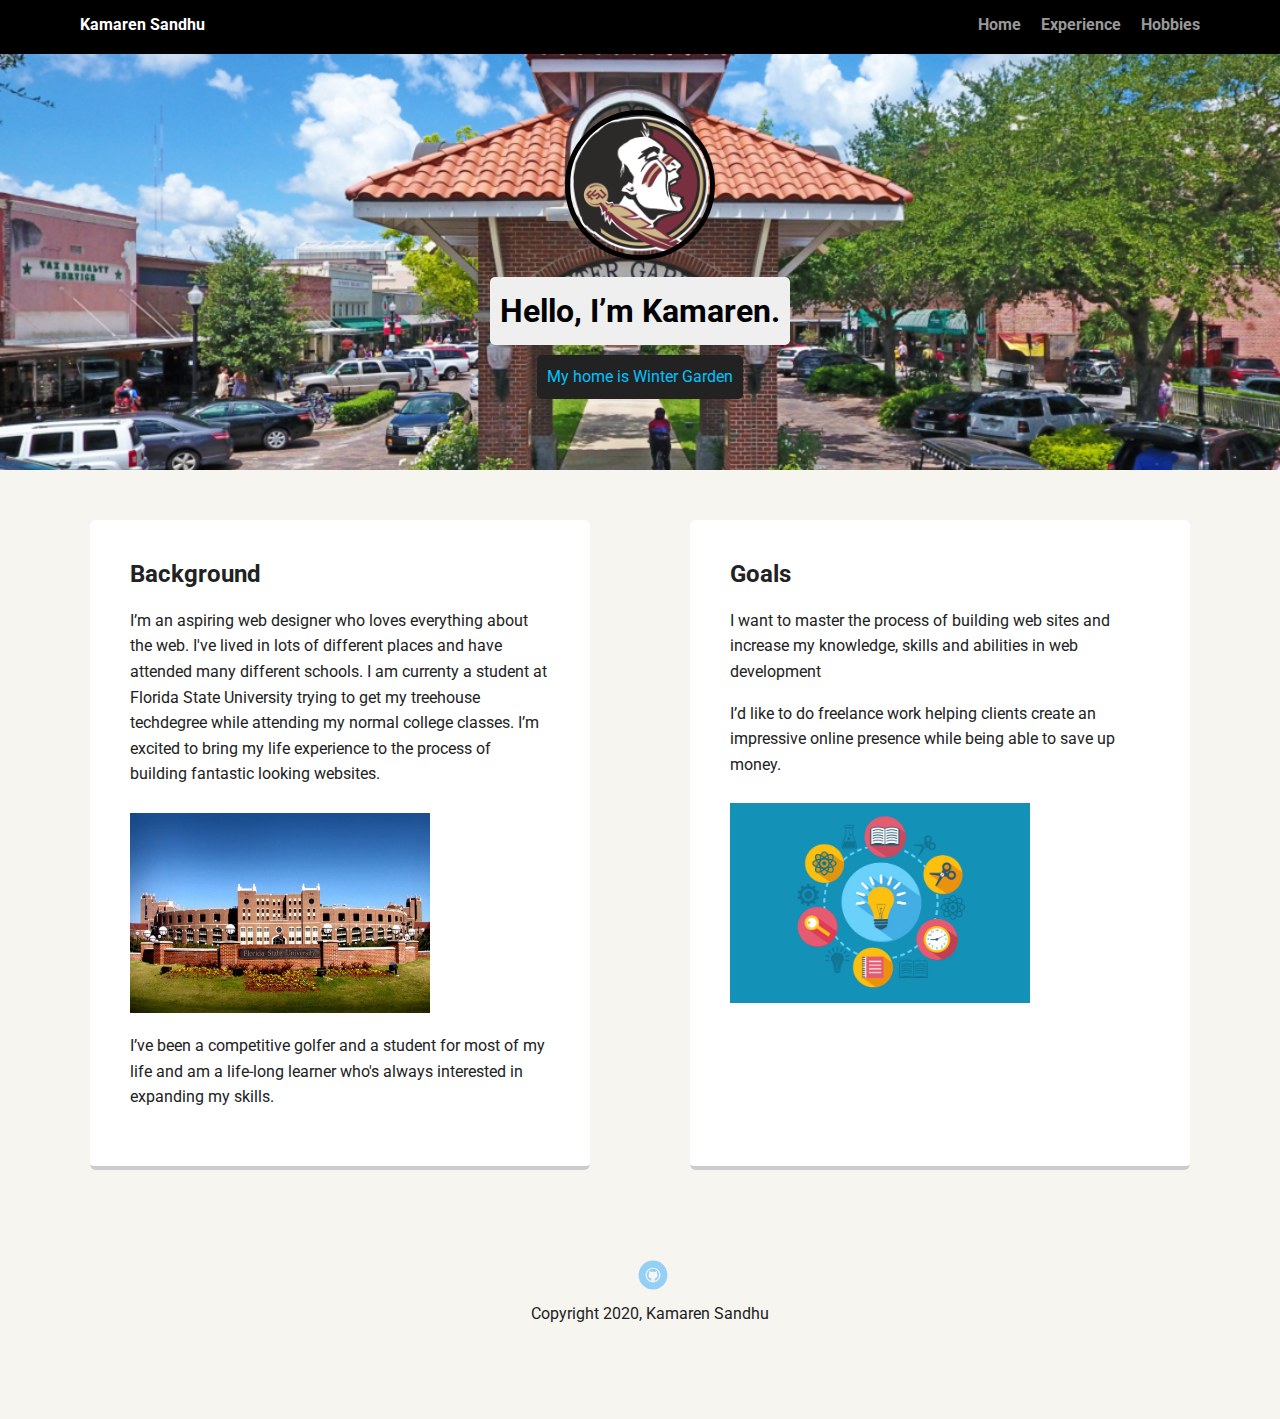
<file: portfolio_update_v1/index.html>
<!doctype html>
<html lang="en">
  <head>
    <meta charset="utf-8">
    <title>Kamaren Sandhu's Profile</title>
    <meta name="viewport" content="width=device-width, initial-scale=1.0">
    <link rel="stylesheet" href="styles.css">
    <link href="https://fonts.googleapis.com/css?family=Muli%7CRoboto:400,300,500,700,900" rel="stylesheet">
  </head>
  <!-- All webpages were tested on Google Chrome Broswer -->
  <body>
    <nav class="main-nav">
        <ul class="nav">
          <li class="name">Kamaren Sandhu</li>
          <li><a href="index.html">Home</a></li>
          <li><a href="experience.html">Experience</a></li>
          <li><a href="hobbies.html">Hobbies</a></li>
        </ul>
    </nav>

    <header>
      <img src="images/new_profile_pic.png" alt="Image of FSU Logo" class="profile-image">
      <h1 class="tag name">Hello, I’m Kamaren.</h1>
      <p class="tag location">My home is Winter Garden</p>
    </header>

    <main class="flex">
      <section class="card">
        <h2>Background</h2>
        <p>I’m an aspiring web designer who loves everything about the web. I've lived in lots of different places and have attended many different schools. I am currenty a student at Florida State University trying to get my treehouse techdegree while attending my normal college classes. I’m excited to bring my life experience to the process of building fantastic looking websites.</p>

        <img class="extra-image" src="images/fsupic.jpg" alt="Picture of FSU building">

        <p>I’ve been a competitive golfer and a student for most of my life and am a life-long learner who's always interested in expanding my skills.</p>
      </section> 

      <section class="card">
        <h2>Goals</h2>
        <p>I want to master the process of building web sites and increase my knowledge, skills and abilities in web development</p>
        <p>I’d like to do freelance work helping clients create an impressive online presence while being able to save up money.</p>

        <img class="extra-image" src="images/skills.jpg" alt="Representation of skills">
      </section> 
    </main>
    <footer>
      <ul>
        <li><a href="https://github.com/Kamaren/Project-1" class="social github">Github</a></li>
      </ul>
      <p class="copyright">Copyright 2020, Kamaren Sandhu</p>
    </footer>
  </body>
  </html>
</file>
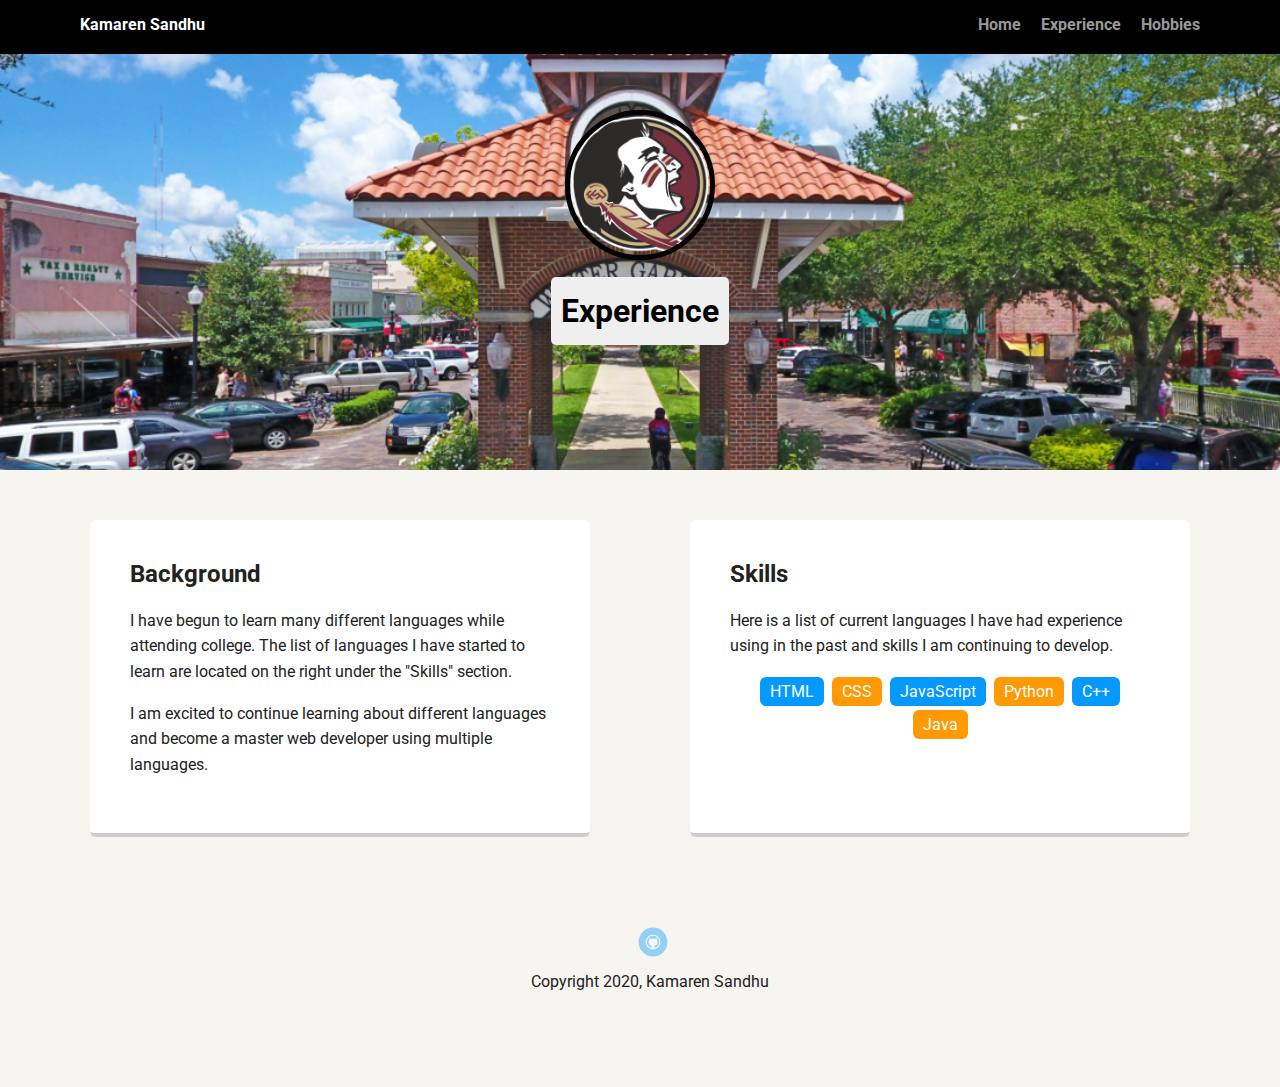
<file: portfolio_update_v1/experience.html>
<!doctype html>
<html lang="en">
  <head>
    <meta charset="utf-8">
    <title>Kamaren Sandhu's Experience</title>
    <meta name="viewport" content="width=device-width, initial-scale=1.0">
    <link rel="stylesheet" href="styles.css">
    <link href="https://fonts.googleapis.com/css?family=Muli%7CRoboto:400,300,500,700,900" rel="stylesheet">
  </head>
  <body>

    <nav class="main-nav">
        <ul class="nav">
          <li class="name">Kamaren Sandhu</li>
          <li><a href="index.html">Home</a></li>
          <li><a href="experience.html">Experience</a></li>
          <li><a href="hobbies.html">Hobbies</a></li>
        </ul>
    </nav>

    <header>
      <img src="images/new_profile_pic.png" alt="Image of FSU Logo" class="profile-image">
      <h1 class="tag name">Experience</h1>
    </header>

    <main class="flex">
      <section class="card">
        <h2>Background</h2>
        <p>I have begun to learn many different languages while attending college. The list of languages I have started to learn are located on the right under the "Skills" section.</p>
        <p>I am excited to continue learning about different languages and become a master web developer using multiple languages.</p>
      </section> 

      <section class="card">
        <h2>Skills</h2>
        <p>Here is a list of current languages I have had experience using in the past and skills I am continuing to develop.</p>
        <ul class="skills">
          <li>HTML</li>
          <li>CSS</li>
          <li>JavaScript</li>
          <li>Python</li>
          <li>C++</li>
          <li>Java</li>
        </ul>
      </section> 
    </main>
    <footer>
      <ul>
        <li><a href="https://github.com/Kamaren/Project-1" class="social github">Github</a></li>
      </ul>
      <p class="copyright">Copyright 2020, Kamaren Sandhu</p>
    </footer>
  </body>
  </html>
</file>
<file: portfolio_update_v1/styles.css>
/* Global Layout Set-up */
* { 
  box-sizing: border-box;
}
  
body {
  margin: 0;
  padding: 0;
  text-align: center;
  font-family: 'Roboto', sans-serif;
  color: #222;
  background: #f7f5f0;
}
/* Link Styles */

a {
  text-decoration: none;
  color: #999;
}
a:hover {
  color: #6633ff;
}

/* Section Styles */

.main-nav {
  width: 100%;
  background: black;
  min-height: 30px;
  padding: 10px;
  position: fixed;
  text-align: center;
}
.nav {
  display: flex;
  justify-content: space-around;
  font-weight: 700;
  list-style-type: none;
  margin: 0 auto;
  padding: 0;
}

.nav .name {
    display: block;
    margin-right: auto;
    color: white;
}
.nav li {
  padding: 5px 10px 10px 10px;
}
.nav a {
  transition: all .5s;
}
.nav a:hover {
  color: white
}

header {
  text-align: center;
  background: url('images/new_background.png') no-repeat top center ;
  background-size: cover;
  overflow: hidden;
  padding-top: 60px;
}
header {
  line-height: 1.5;
}
header .profile-image {
  margin-top: 50px;
  width: 150px;
  height: 150px;
  border-radius: 80%;
  border:5px solid rgb(2, 2, 2);
  transition: all 1s;
}
header .profile-image:hover {
  transform: scale(1.2) rotate(360deg);
}
.tag {
  background-color: #efefef;
  color: black;
  padding: 10px;
  border-radius: 5px;
  display: table;
  margin: 10px auto;
} 
.location {
  background-color: #222;
  color: rgb(0, 195, 255);
}
.card {
  margin: 30px;
  padding: 20px 40px 40px;
  max-width: 500px;
  text-align: left;
  background: #fff;
  border-bottom: 4px solid #ccc;
  border-radius: 6px;
  transition: all .5s;
}
.card:hover {
  border-color: #ff99ff;
}
.hobbies-card{
  margin: 30px;
  padding: 20px 40px 40px;
  max-width: 810px;
  text-align: left;
  background: #fff;
  border-bottom: 4px solid #ccc;
  border-radius: 6px;
  transition: all .5s;
}

ul.skills {
  padding: 0;
  text-align: center;
}

.skills li {
  border-radius: 6px;
  display: inline-block;
  background: #ff9904;
  color: white;
  padding: 5px 10px;
  margin: 2px;
}

.skills li:nth-child(odd) {
  background: #0399ff;
}

footer {
  width: 100%;
  min-height: 30px;
  padding: 20px 0 40px 20px;
}

footer .copyright {
  top: -8px;
  font-size: .75em;
}

footer ul {
  list-style-type: none;
  margin: 0;
  padding: 0;
}

footer ul li {
  display: inline-block;
}

a.social {
  display: inline-block;
  text-indent: -9999px;
  margin-left: 5px;
  width: 30px;
  height: 30px;
  background-size: 30px 30px;
  opacity: .4;
  transition: all .5s;
}
a.linkedin {
  background-image: url(images/linkedin.svg);
}
a.github {
  background-image: url(images/github.svg);
}
a.social:hover {
  opacity: 1;
}
.clearfix {
  clear: both;
}

/* Styles for larger screens */
@media screen and (min-width: 720px) {
  
  .flex {
      display: -ms-flexbox;      /* TWEENER - IE 10 */
      display: flex; 
      max-width: 1200px;
      -ms-flex-pack: distribute;
      justify-content: space-around;
      margin: 0 auto;
  }

  header {
    min-height: 470px;
  }

  .nav {
    max-width: 1200px;
    padding: 0 30px;
  }


  main {
    padding-top: 20px;
  }

  main p {
    line-height: 1.6em;
  }

  footer {
    font-size: 1.3em;
    max-width: 1200px;
    margin: 40px auto;
  }

  .extra-image {
    margin-top: 10px;
    width: 300px;
    height: 200px;
  }
  .golf-image {
    margin-top: 10px;
    width: 220px;
    height: 200px;
  }
  .basketball-image {
    margin-top: 10px;
    width: 180px;
    height: 200px;
  }
  .swimming-image {
    margin-top: 10px;
    width: 320px;
    height: 200px;
  }

}
</file>
